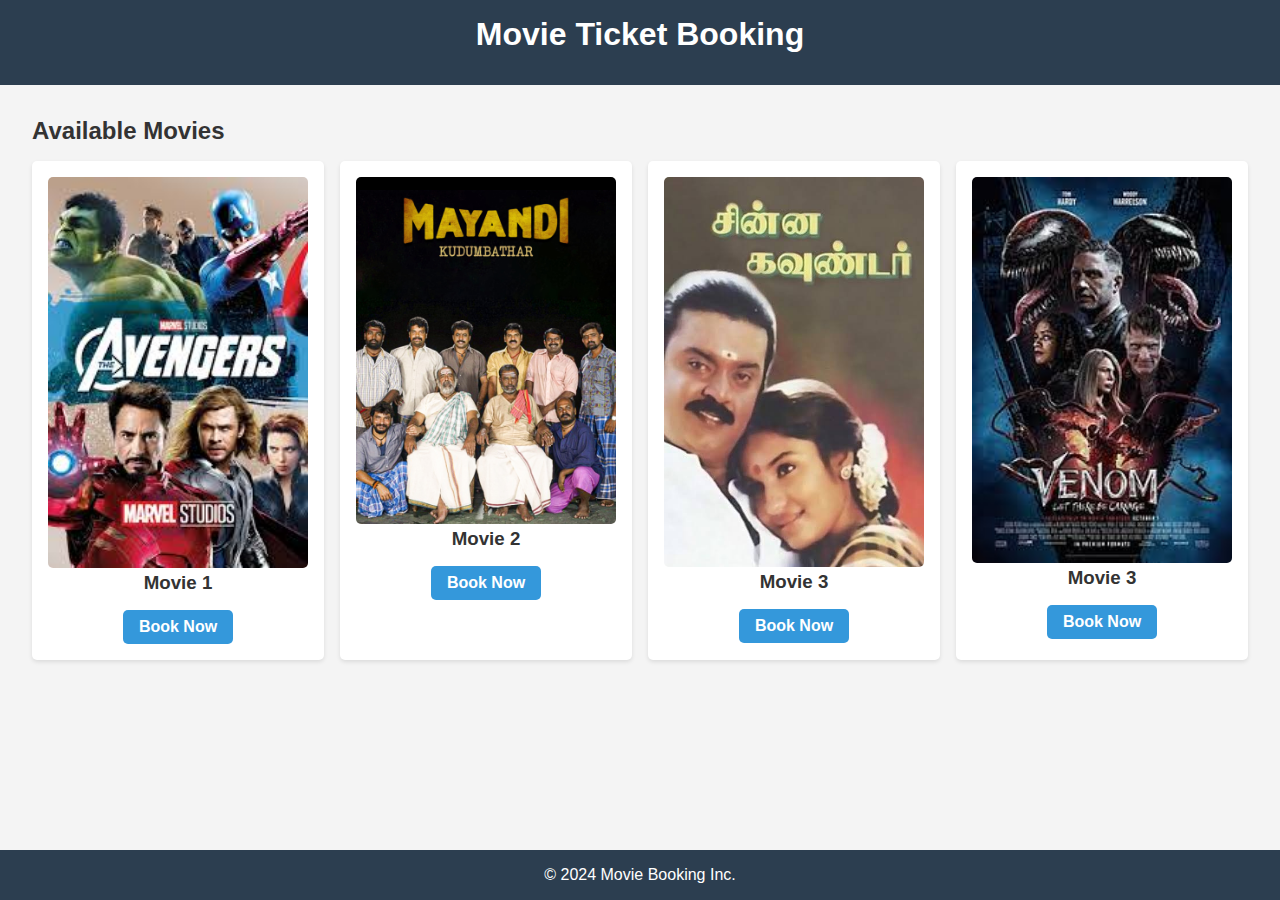
<file: index.html>
<!DOCTYPE html>
<html lang="en">
<head>
    <meta charset="UTF-8">
    <meta name="viewport" content="width=device-width, initial-scale=1.0">
    <title>Movie Ticket Booking - Home</title>
    <link rel="stylesheet" href="styles.css">
</head>
<body>
    <header>
        <h1>Movie Ticket Booking</h1>
    </header>
    <main>
        <h2>Available Movies</h2>
        <div class="movies">
            <div class="movie-card">
                <img src="download.jfif" alt="Movie 1">
                <h3>Movie 1</h3>
                <a href="select-movie.html?movie=movie1">Book Now</a>
            </div>
            <div class="movie-card">
                <img src="may.jpg" alt="Movie 2">
                <h3>Movie 2</h3>
                <a href="select-movie.html?movie=movie2">Book Now</a>
            </div>
            <div class="movie-card">
                <img src="chinn.jfif" alt="Movie 3">
                <h3>Movie 3</h3>
                <a href="select-movie.html?movie=movie3">Book Now</a>
            </div>
            <div class="movie-card">
                <img src="download2.jfif" alt="Movie 3">
                <h3>Movie 3</h3>
                <a href="select-movie.html?movie=movie3">Book Now</a>
            </div>
        </div>
    </main>
    <footer>
        <p>&copy; 2024 Movie Booking Inc.</p>
    </footer>
</body>
</html>
</file>
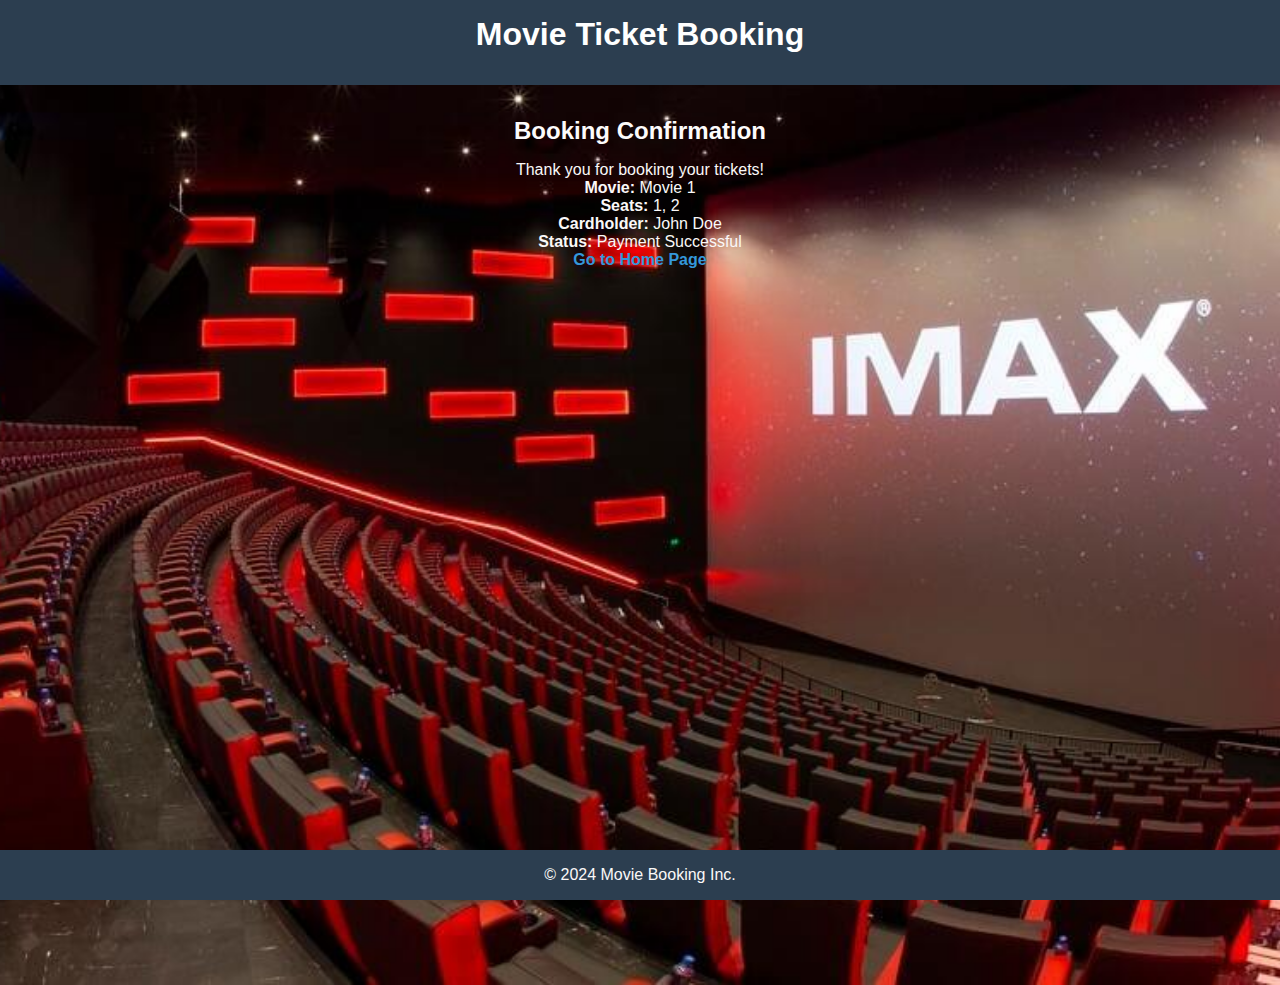
<file: confirmation.html>
<!DOCTYPE html>
<html lang="en">
<head>
    <meta charset="UTF-8">
    <meta name="viewport" content="width=device-width, initial-scale=1.0">
    <title>Booking Confirmation</title>
    <link rel="stylesheet" href="styles.css">
    <style>
        main{
            background-image: url(./IMAX-screen.jpg);
            height: 100vh;
            width: 100%;
            background-size: cover;  /* Ensures the image covers the entire element */
            background-position: center;  /* Centers the image */
            background-repeat: no-repeat;
        }
        h2{
            color: rgb(253, 251, 251);
        }
        p{
            color: rgb(250, 248, 248);
        }
    </style>
</head>
<body>
    <header>
        <h1>Movie Ticket Booking</h1>
    </header>
    <main>
        <center>
        <h2>Booking Confirmation</h2>
        
        <!-- Dynamic content to show the booking details -->
        <p>Thank you for booking your tickets!</p>
        <p><strong>Movie:</strong> Movie 1</p>
        <p><strong>Seats:</strong> 1, 2</p>
        <p><strong>Cardholder:</strong> John Doe</p>
        <p><strong>Status:</strong> Payment Successful</p>
        
        <a href="index.html">Go to Home Page</a>
    </center>
    </main>
    <footer>
        <p>&copy; 2024 Movie Booking Inc.</p>
    </footer>
</body>
</html>
</file>
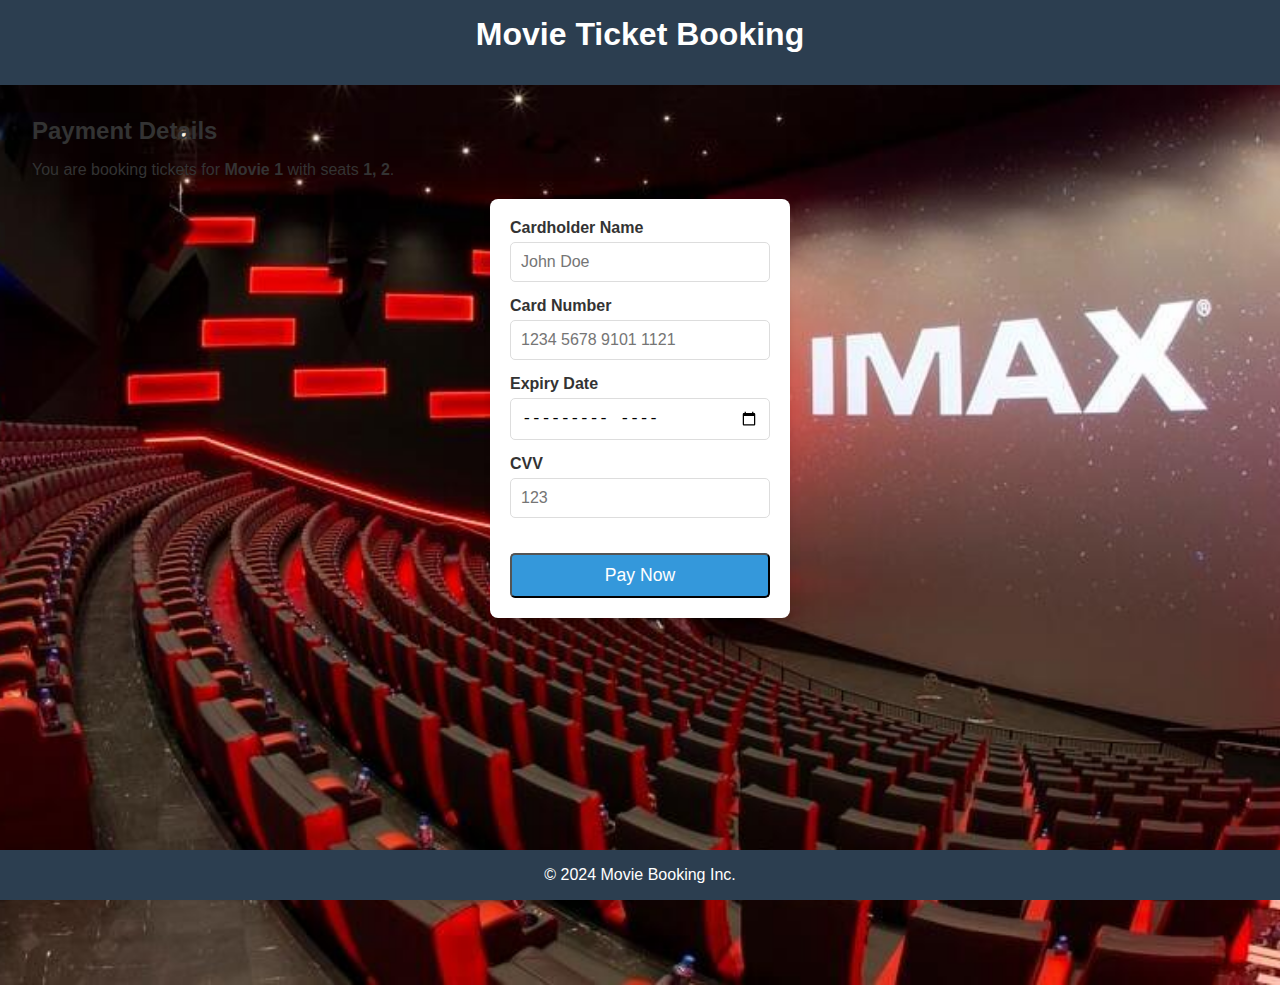
<file: payment.html>
<!DOCTYPE html>
<html lang="en">
<head>
    <meta charset="UTF-8">
    <meta name="viewport" content="width=device-width, initial-scale=1.0">
    <title>Payment</title>
    <link rel="stylesheet" href="styles.css">
    <style>
        main{
            background-image: url(./IMAX-screen.jpg);
            height: 100vh;
            width: 100%;
            background-size: cover;  /* Ensures the image covers the entire element */
            background-position: center;  /* Centers the image */
            background-repeat: no-repeat;
        }
    </style>
</head>
<body>
    <header>
        <h1>Movie Ticket Booking</h1>
    </header>
    <main>
        <h2>Payment Details</h2>
        <p>You are booking tickets for <strong>Movie 1</strong> with seats <strong>1, 2</strong>.</p>

        <form action="confirmation.html" method="get">
            <div class="form-group">
                <label for="card-name">Cardholder Name</label>
                <input type="text" id="card-name" name="card-name" placeholder="John Doe" required>
            </div>
            
            <div class="form-group">
                <label for="card-number">Card Number</label>
                <input type="text" id="card-number" name="card-number" placeholder="1234 5678 9101 1121" required>
            </div>
            
            <div class="form-group">
                <label for="expiry-date">Expiry Date</label>
                <input type="month" id="expiry-date" name="expiry-date" required>
            </div>
            
            <div class="form-group">
                <label for="cvv">CVV</label>
                <input type="text" id="cvv" name="cvv" placeholder="123" required>
            </div>
            
            <button type="submit" class="payment-button">Pay Now</button>
        </form>
    </main>
    <footer>
        <p>&copy; 2024 Movie Booking Inc.</p>
    </footer>
</body>
</html>
</file>
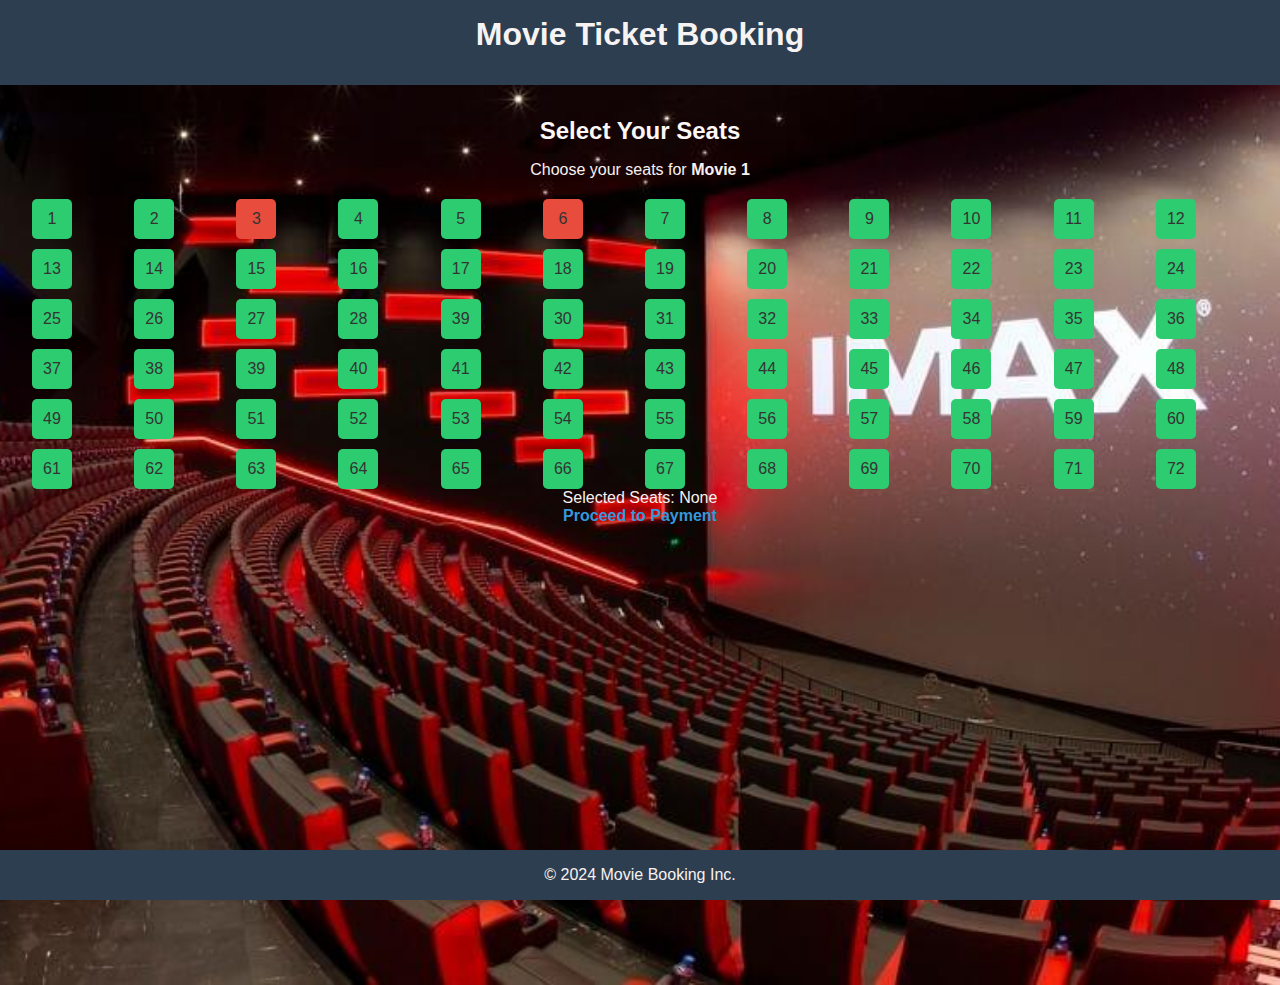
<file: seats.html>
<!DOCTYPE html>
<html lang="en">
<head>
    <meta charset="UTF-8">
    <meta name="viewport" content="width=device-width, initial-scale=1.0">
    <title>Select Seats</title>
    <link rel="stylesheet" href="styles.css">
    <style>
        main{
            background-image: url(./IMAX-screen.jpg);
            height: 100vh;
            width: 100%;
            background-size: cover;  /* Ensures the image covers the entire element */
            background-position: center;  /* Centers the image */
            background-repeat: no-repeat;
        }
        h1{
            color: rgb(247, 243, 243);
        }
        h2{
            color: rgb(253, 247, 247);
        }
        p{
            color: rgb(248, 241, 241);
        }
    </style>
</head>
<body>
    <header>
        <h1>Movie Ticket Booking</h1>
    </header>
    <main>
        <center>
            <h2>Select Your Seats</h2>
        <p>Choose your seats for <strong>Movie 1</strong></p>

        </center>
        
        
        <div class="seats">
            <!-- Seat layout with unique seat IDs -->
            <div class="seat available" data-seat="1">1</div>
            <div class="seat available" data-seat="2">2</div>
            <div class="seat booked" data-seat="3">3</div>
            <div class="seat available" data-seat="4">4</div>
            <div class="seat available" data-seat="5">5</div>
            <div class="seat booked" data-seat="6">6</div>
            <div class="seat available" data-seat="7">7</div>
            <div class="seat available" data-seat="8">8</div>
            <div class="seat available" data-seat="9">9</div>
            <div class="seat available" data-seat="10">10</div>

            <div class="seat available" data-seat="11">11</div>
            <div class="seat available" data-seat="12">12</div>
            <div class="seat available" data-seat="13">13</div>
            <div class="seat available" data-seat="14">14</div>
            <div class="seat available" data-seat="15">15</div>

            <div class="seat available" data-seat="16">16</div>
            <div class="seat available" data-seat="17">17</div>
            <div class="seat available" data-seat="18">18</div>
            <div class="seat available" data-seat="19">19</div>
            <div class="seat available" data-seat="20">20</div>

            <div class="seat available" data-seat="21">21</div>
            <div class="seat available" data-seat="22">22</div>
            <div class="seat available" data-seat="23">23</div>
            <div class="seat available" data-seat="24">24</div>
            <div class="seat available" data-seat="9">25</div>
            <div class="seat available" data-seat="10">26</div>

            <div class="seat available" data-seat="11">27</div>
            <div class="seat available" data-seat="12">28</div>
            <div class="seat available" data-seat="13">39</div>
            <div class="seat available" data-seat="14">30</div>
            <div class="seat available" data-seat="15">31</div>

            <div class="seat available" data-seat="16">32</div>
            <div class="seat available" data-seat="17">33</div>
            <div class="seat available" data-seat="18">34</div>
            <div class="seat available" data-seat="19">35</div>
            <div class="seat available" data-seat="20">36</div>

            <div class="seat available" data-seat="21">37</div>
            <div class="seat available" data-seat="22">38</div>
            <div class="seat available" data-seat="23">39</div>
            <div class="seat available" data-seat="25">40</div>

            <div class="seat available" data-seat="26">41</div>
            <div class="seat available" data-seat="27">42</div>
            <div class="seat available" data-seat="28">43</div>
            <div class="seat available" data-seat="29">44</div>
            <div class="seat available" data-seat="30">45</div>

            <div class="seat available" data-seat="31">46</div>
            <div class="seat available" data-seat="32">47</div>
            <div class="seat available" data-seat="33">48</div>
            <div class="seat available" data-seat="34">49</div>
            <div class="seat available" data-seat="35">50</div>
            <div class="seat available" data-seat="36">51</div>
            <div class="seat available" data-seat="37">52</div>
            <div class="seat available" data-seat="38">53</div>
            <div class="seat available" data-seat="39">54</div>
            <div class="seat available" data-seat="40">55</div>

            <div class="seat available" data-seat="41">56</div>
            <div class="seat available" data-seat="42">57</div>
            <div class="seat available" data-seat="43">58</div>
            <div class="seat available" data-seat="44">59</div>
            <div class="seat available" data-seat="45">60</div>

            <div class="seat available" data-seat="46">61</div>
            <div class="seat available" data-seat="47">62</div>
            <div class="seat available" data-seat="48">63</div>
            <div class="seat available" data-seat="44">64</div>
            <div class="seat available" data-seat="45">65</div>

            <div class="seat available" data-seat="46">66</div>
            <div class="seat available" data-seat="47">67</div>
            <div class="seat available" data-seat="48">68</div>
            <div class="seat available" data-seat="49">69</div>
            <div class="seat available" data-seat="50">70</div>
            <div class="seat available" data-seat="49">71</div>
            <div class="seat available" data-seat="50">72</div>
        </div>

        <div id="selected-seats">
            <center> <p>Selected Seats: <span id="seat-list">None</span></p></center>
           
        </div>

        <!-- Link to the payment page -->
        <center> <a href="payment.html" id="proceed-to-payment" class="button">Proceed to Payment</a></center>
       
    </main>
    <footer>
        <p>&copy; 2024 Movie Booking Inc.</p>
    </footer>

    <script src="script.js"></script> <!-- External JS file for functionality -->
</body>
</html>
</file>
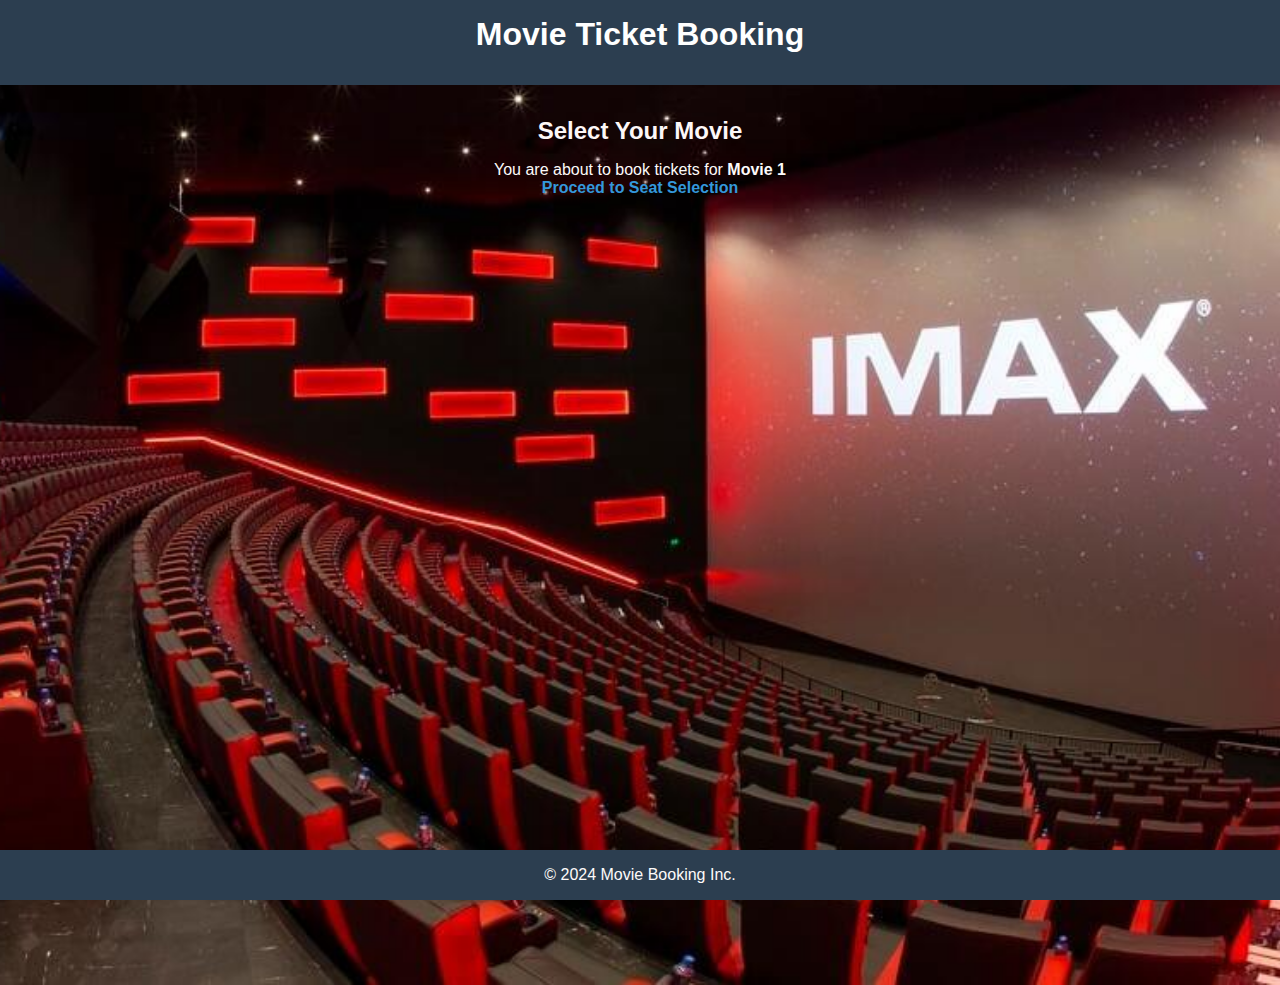
<file: select-movie.html>
<!DOCTYPE html>
<html lang="en">
<head>
    <meta charset="UTF-8">
    <meta name="viewport" content="width=device-width, initial-scale=1.0">
    <title>Select Movie</title>
    <link rel="stylesheet" href="styles.css">
    <style>
        main{
            background-image: url(./IMAX-screen.jpg);
            height: 100vh;
            width: 100%;
            background-size: cover;  /* Ensures the image covers the entire element */
            background-position: center;  /* Centers the image */
            background-repeat: no-repeat;
        }
        h2{
            color: rgb(253, 247, 247);
        }
        p{
            color: rgb(253, 250, 250);
        }
    
    </style>
</head>
<body>
    <header>
        <h1>Movie Ticket Booking</h1>
    </header>
    <main>
        <center>
            <h2>Select Your Movie</h2>
            <p>You are about to book tickets for <strong>Movie 1</strong></p>
            <a href="seats.html?movie=movie1">Proceed to Seat Selection</a>
        </center>
        
    </main>
    <footer>
        <p>&copy; 2024 Movie Booking Inc.</p>
    </footer>
</body>
</html>
</file>
<file: styles.css>
* {
    margin: 0;
    padding: 0;
    box-sizing: border-box;
}

body {
    font-family: Arial, sans-serif;
    background-color: #f4f4f4;
    color: #333;
}

header {
    background-color: #2c3e50;
    color: white;
    padding: 1rem;
    text-align: center;
}

main {
    padding: 2rem;
}

footer {
    background-color: #2c3e50;
    color: white;
    text-align: center;
    padding: 1rem;
    position: fixed;
    bottom: 0;
    width: 100%;
}

h1, h2 {
    margin-bottom: 1rem;
}

.movies {
    display: flex;
    gap: 1rem;
}

.movie-card {
    background-color: #fff;
    padding: 1rem;
    border-radius: 5px;
    box-shadow: 0 2px 4px rgba(0, 0, 0, 0.1);
    text-align: center;
    width: 30%;
}

.movie-card img {
    width: 100%;
    border-radius: 5px;
}

.movie-card a {
    display: inline-block;
    margin-top: 1rem;
    padding: 0.5rem 1rem;
    background-color: #3498db;
    color: white;
    text-decoration: none;
    border-radius: 5px;
}

.movie-card a:hover {
    background-color: #2980b9;
}

.seats {
    display: grid;
    grid-template-columns: repeat(12, 1fr);
    gap: 10px;
    margin-top: 20px;
}

.seat {
    width: 40px;
    height: 40px;
    background-color: #bdc3c7;
    text-align: center;
    line-height: 40px;
    cursor: pointer;
    border-radius: 5px;
}

.seat.available {
    background-color: #2ecc71;
}

.seat.booked {
    background-color: #e74c3c;
}
.seat.selected {
    background-color: #3498db; /* Blue for selected */
}

.seat:hover {
    background-color: #1abc9c;
}

a {
    text-decoration: none;
    color: #3498db;
    font-weight: bold;
}

a:hover {
    text-decoration: underline;
}
/* Existing styles from before */

/* New styles for the payment form */
form {
    margin-top: 20px;
    background-color: #fff;
    padding: 20px;
    border-radius: 8px;
    box-shadow: 0 4px 6px rgba(0, 0, 0, 0.1);
    width: 300px;
    margin-left: auto;
    margin-right: auto;
}

.form-group {
    margin-bottom: 15px;
}

label {
    display: block;
    font-weight: bold;
}

input {
    width: 100%;
    padding: 10px;
    margin-top: 5px;
    border: 1px solid #ddd;
    border-radius: 5px;
}

input[type="text"],
input[type="month"] {
    font-size: 1rem;
}

.payment-button {
    display: inline-block;
    padding: 10px 20px;
    background-color: #3498db;
    color: white;
    text-decoration: none;
    text-align: center;
    border-radius: 5px;
    width: 100%;
    font-size: 1.1rem;
    margin-top: 20px;
}

.payment-button:hover {
    background-color: #2980b9;
}
</file>
